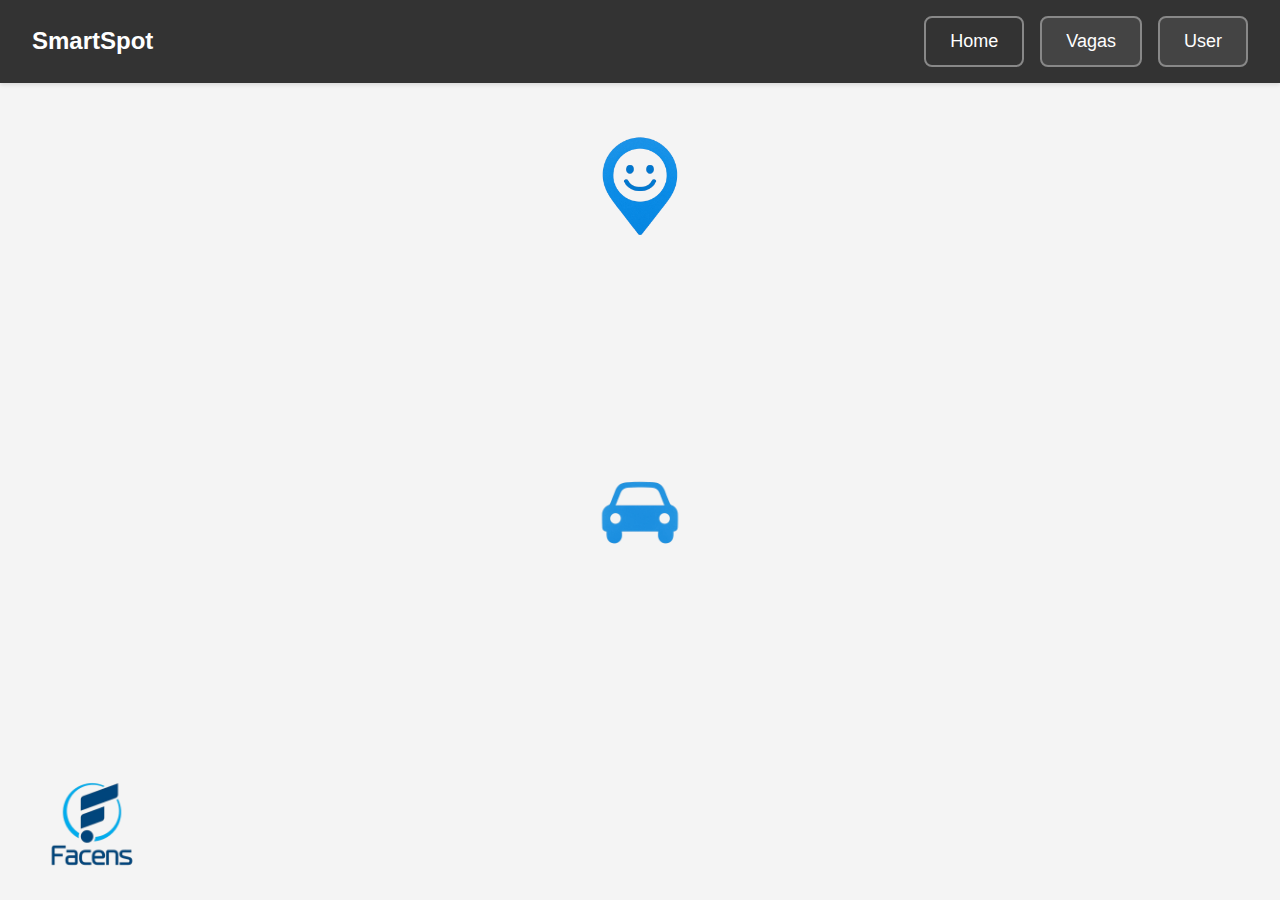
<file: pages/home/home.html>
<!DOCTYPE html>
<html lang="pt-br">

<link rel="stylesheet" href="home.css">

<head>
    <meta charset="UTF-8">
    <meta name="viewport" content="width=device-width, initial-scale=1.0">
    <title>SmartSpot</title>
    <style src="home.css"></style>
</head>

<body>

    <header>
        <h1>SmartSpot</h1>
        <nav>
            <a href="#home" class="active">Home</a>
            <a href="vagas/vagas.html">Vagas</a>
            <a href="user/user.html" class="user">User</a>
        </nav>
    </header>

    <main>
        <img src="../../img/smartspotsemtexto.png" alt="SmartSpotlogo">
        <div class="buttons">
            <a href="vagas/vagas.html" aria-label="Ir para a página vagas"><img src="../../img/carrosmartspot.png" alt="Ícone Vagas"></a>
        </div>
    </main>

    <footer>
        <img src="../../img/facens-removebg-preview.png" alt="Logo da Faculdade">
    </footer>

</body>

</html>
</file>
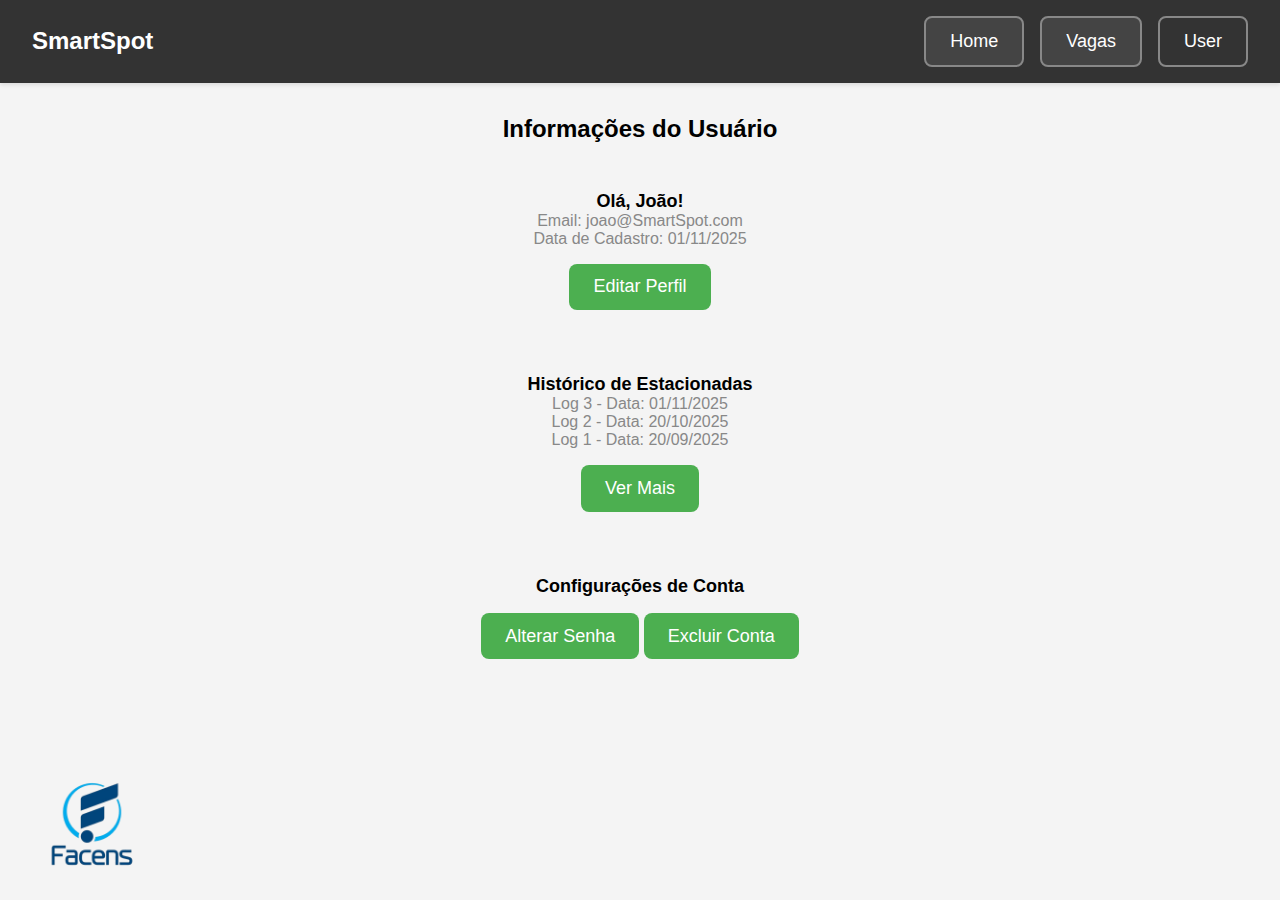
<file: pages/home/user/user.html>
<!DOCTYPE html>
<html lang="pt-br">

<link rel="stylesheet" href="user.css">

<head>
    <meta charset="UTF-8">
    <meta name="viewport" content="width=device-width, initial-scale=1.0">
    <title>User Page - Trash-it</title>
</head>

<body>

    <!-- Cabeçalho -->
    <header>
        <h1>SmartSpot</h1>
        <nav>
            <a href="../home.html" >Home</a>
            <a href="../vagas/vagas.html">Vagas</a>
            <a href="#user" class="active">User</a>
        </nav>
    </header>

    <!-- Conteúdo principal -->
    <div class="content">
        <h2>Informações do Usuário</h2>

        <!-- Seção de Informações do Usuário -->
        <div class="user-info">
            <h3>Olá, João!</h3>
            <p>Email: joao@SmartSpot.com</p>
            <p>Data de Cadastro: 01/11/2025</p>
            <button class="edit-button">Editar Perfil</button>
        </div>

        <!-- Histórico de Compras -->
        <div class="purchase-history">
            <h3>Histórico de Estacionadas</h3>
            <ul>
                <li>Log 3 - Data: 01/11/2025</li>
                <li>Log 2 - Data: 20/10/2025</li>
                <li>Log 1 - Data: 20/09/2025</li>
            </ul>
            <button class="view-more-button">Ver Mais</button>
        </div>

        <!-- Configurações de Conta -->
        <div class="account-settings">
            <h3>Configurações de Conta</h3>
            <button class="change-password">Alterar Senha</button>
            <button class="delete-account">Excluir Conta</button>
        </div>
    </div>

    <!-- Rodapé -->
    <footer>
        <img src="../../../img/facens-removebg-preview.png" alt="Logo da Faculdade">
    </footer>

</body>

</html>
</file>
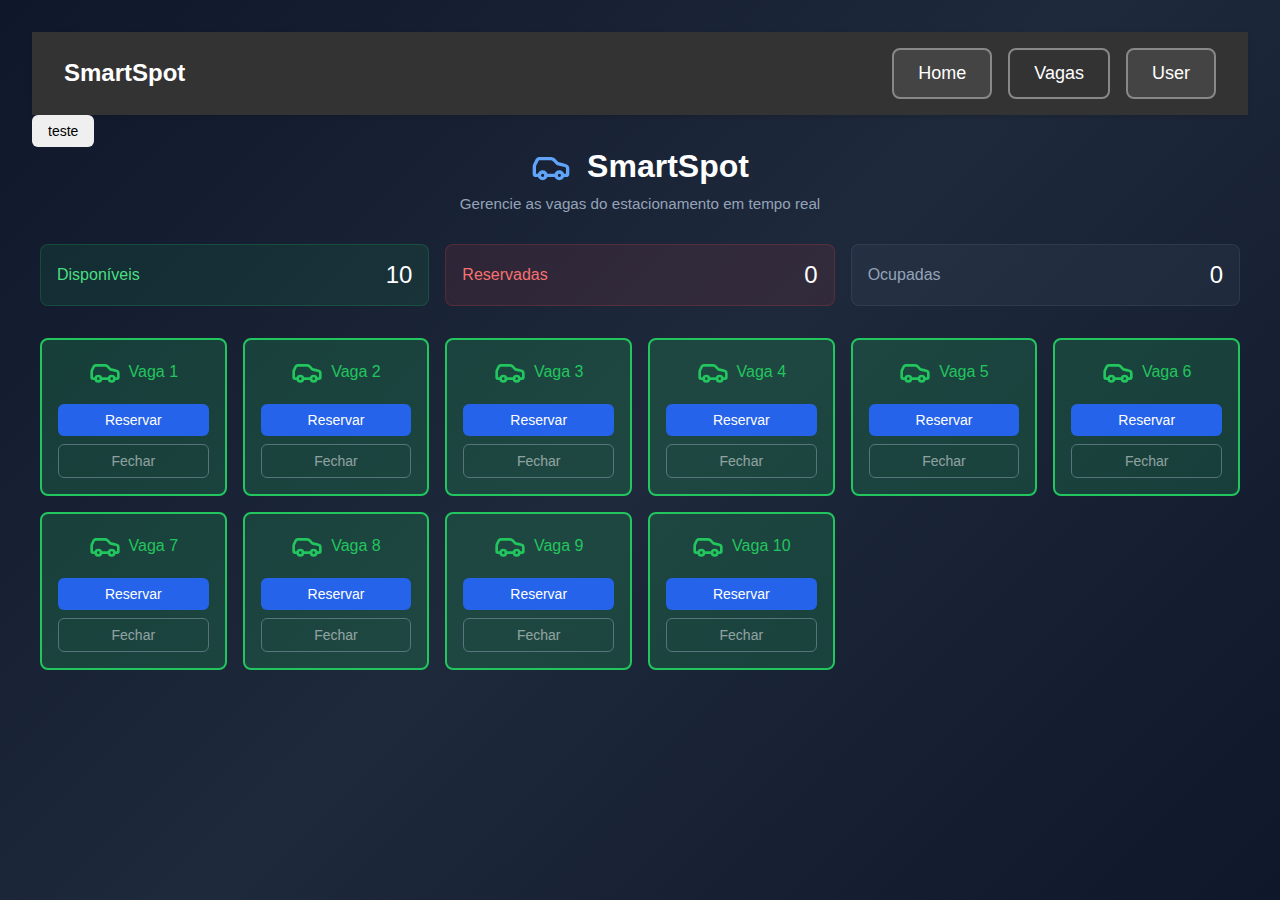
<file: pages/home/vagas/vagas.html>
<!DOCTYPE html>
<html lang="pt-BR">
<head>
    <meta charset="UTF-8">
    <meta name="viewport" content="width=device-width, initial-scale=1.0">
    <title>SmartSpot</title>
    <link rel="stylesheet" href="vagas.css">
</head>
<body>
    <header>
        <h1>SmartSpot</h1>
        <nav>
            <a href="../home.html" >Home</a>
            <a href="#vagas" class="active">Vagas</a>
            <a href="../user/user.html" class="user">User</a>
        </nav>
    </header>
    <button onclick="teste()">teste</button>
    <div class="container">
        <div class="header">
            <div class="header-title">
                <svg xmlns="http://www.w3.org/2000/svg" width="24" height="24" viewBox="0 0 24 24" fill="none" stroke="currentColor" stroke-width="2" stroke-linecap="round" stroke-linejoin="round">
                    <path d="M19 17h2c.6 0 1-.4 1-1v-3c0-.9-.7-1.7-1.5-1.9C18.7 10.6 16 10 16 10s-1.3-1.4-2.2-2.3c-.5-.4-1.1-.7-1.8-.7H5c-.6 0-1.1.4-1.4.9l-1.4 2.9A3.7 3.7 0 0 0 2 12v4c0 .6.4 1 1 1h2"/>
                    <circle cx="7" cy="17" r="2"/>
                    <path d="M9 17h6"/>
                    <circle cx="17" cy="17" r="2"/>
                </svg>
                <h1>SmartSpot</h1>
            </div>
            <p class="header-subtitle">Gerencie as vagas do estacionamento em tempo real</p>
        </div>

        <div class="stats">
            <div class="stat-card disponivel">
                <span>Disponíveis</span>
                <span class="stat-count" id="count-disponivel">20</span>
            </div>
            <div class="stat-card reservada">
                <span>Reservadas</span>
                <span class="stat-count" id="count-reservada">0</span>
            </div>
            <div class="stat-card ocupada">
                <span>Ocupadas</span>
                <span class="stat-count" id="count-ocupada">0</span>
            </div>
        </div>

        <div class="parking-grid" id="parking-grid"></div>
    </div>

    <script src="vagas.js"></script>
</body>

</html>
</file>
<file: pages/home/home.css>
/* Definindo variáveis de estilo para maior consistência */
:root {
    --primary-color: #333;
    --secondary-color: #fff;
    --accent-color: #4CAF50;
    --font-size-base: 16px;
    --font-size-lg: 18px;
    --font-size-xl: 24px;
    --box-bg-color: #444;
    --box-border-color: #888;
    --box-padding: 10px;
    --box-hover-bg-color: #555;
}

/* Resetando margens e preenchimentos */
* {
    margin: 0;
    padding: 0;
    box-sizing: border-box;
}

body {
    font-family: Arial, sans-serif;
    font-size: var(--font-size-base);
    display: flex;
    flex-direction: column;
    min-height: 100vh;
    background-color: #f4f4f4;
}

header {
    background-color: var(--primary-color);
    color: var(--secondary-color);
    padding: 1rem 2rem;
    display: flex;
    justify-content: space-between;
    align-items: center;
    box-shadow: 0 2px 4px rgba(0, 0, 0, 0.1);
}

header h1 {
    font-size: var(--font-size-xl);
}

/* Estilo da navegação com caixa ao redor de cada link */
header nav {
    display: flex;
    gap: 1rem;
}

header nav a {
    display: inline-block;
    color: var(--secondary-color);
    text-decoration: none;
    font-size: var(--font-size-lg);
    padding: 0.8rem 1.5rem;
    background-color: var(--box-bg-color);
    border: 2px solid var(--box-border-color);
    border-radius: 8px;
    transition: background-color 0.3s, border-color 0.3s;
}

/* Hover para os links */
header nav a:hover {
    background-color: var(--box-hover-bg-color);
    border-color: var(--accent-color);
}

/* Desabilitar o link Home */
nav a[href="#home"]:disabled {
    pointer-events: none; /* Impede que o link seja clicado */
    color: grey; /* Muda a cor do link para indicar que está desabilitado */
}

/* Estilo para o link ativo */
nav a.active {
    color: #fff; /* Cor do texto quando ativo */
    background-color: transparent; /* Cor de fundo para indicar que está ativo */
    pointer-events: none; /* Impede interação com o botão ativo */
    cursor: not-allowed; /* Muda o cursor para indicar que o link não pode ser clicado */
}

/* Conteúdo principal */
main {
    flex: 1;
    text-align: center;
    padding: 2rem;
}

main img {
    width: 150px;
    height: auto;
    margin-bottom: 1.5rem;
}

.buttons {
    display: flex;
    justify-content: center;  /* Centraliza horizontalmente */
    align-items: center;      /* Centraliza verticalmente */
    gap: 1.5rem;
    margin-top: 10rem;         /* Aumenta a margem superior para descer mais os ícones */
}

.buttons a img {
    width: 120px;             /* Aumenta o tamanho dos ícones */
    height: 120px;            /* Aumenta o tamanho dos ícones */
    cursor: pointer;
    transition: transform 0.3s ease;
}

.buttons a img:hover {
    transform: scale(1.1);    /* Efeito de aumento no hover */
}

/* Rodapé */
footer {
    display: flex;
    justify-content: flex-start;
    padding: 1rem 2rem;
    margin-top: auto;
}

footer img {
    width: 120px;
    height: auto;
}

/* Media queries para responsividade */
@media (max-width: 768px) {
    header h1 {
        font-size: 1.5rem;
    }

    header nav {
        flex-direction: column;
        align-items: center;
        gap: 1rem;
    }

    .buttons {
        flex-direction: column;
    }

    .buttons a img {
        width: 100px;  /* Tamanho maior para telas menores */
        height: 100px; /* Tamanho maior para telas menores */
    }
}

@media (max-width: 480px) {
    header h1 {
        font-size: 1.2rem;
    }

    header nav {
        font-size: 14px;
        gap: 0.5rem;
    }

    main {
        padding: 1rem;
    }
}

@media (max-width: 768px) {
    .buttons a img {
        width: 90px;  /* Tamanho ajustado para telas ainda menores */
        height: 90px; /* Tamanho ajustado para telas ainda menores */
    }
}
</file>
<file: pages/home/user/user.css>
/* Definindo variáveis de estilo para maior consistência */
:root {
    --primary-color: #333;
    --secondary-color: #fff;
    --accent-color: #4CAF50; /* Verde */
    --font-size-base: 16px;
    --font-size-lg: 18px;
    --font-size-xl: 24px;
    --button-color: #4CAF50; /* Verde para os botões */
    --button-hover-color: #388E3C; /* Verde mais escuro no hover */
    --box-bg-color: #444; /* Cor da caixa */
    --box-border-color: #888; /* Cor da borda da caixa */
}

/* Resetando margens e preenchimentos */
* {
    margin: 0;
    padding: 0;
    box-sizing: border-box;
}

body {
    font-family: Arial, sans-serif;
    font-size: var(--font-size-base);
    display: flex;
    flex-direction: column;
    min-height: 100vh;
    background-color: #f4f4f4;
}

/* Cabeçalho */
header {
    background-color: var(--primary-color);
    color: var(--secondary-color);
    padding: 1rem 2rem;
    display: flex;
    justify-content: space-between;
    align-items: center;
    box-shadow: 0 2px 4px rgba(0, 0, 0, 0.1);
}

header h1 {
    font-size: var(--font-size-xl);
}

/* Navegação */
header nav {
    display: flex;
    gap: 1rem;
}

header nav a {
    display: inline-block;
    color: var(--secondary-color);
    text-decoration: none;
    font-size: var(--font-size-lg);
    padding: 0.8rem 1.5rem;
    background-color: var(--box-bg-color);
    border: 2px solid var(--box-border-color);
    border-radius: 8px;
    transition: background-color 0.3s, border-color 0.3s;
}

header nav a:hover {
    background-color: var(--box-bg-color);
    border-color: var(--accent-color);
}

nav a.active {
    color: #fff;
    background-color: transparent;
    pointer-events: none;
    cursor: not-allowed;
}

/* Conteúdo */
.content {
    flex: 1;
    text-align: center;
    padding: 2rem;
    display: flex;
    flex-direction: column;
    gap: 2rem;
}

/* Seção de Informações do Usuário */
.user-info {
    padding: 1rem;
    border-radius: 8px;
}

.user-info h3 {
    font-size: var(--font-size-lg);
}

.user-info p {
    font-size: var(--font-size-base);
    color: #888;
}

.edit-button {
    padding: 0.8rem 1.5rem;
    background-color: var(--accent-color);
    color: var(--secondary-color);
    font-size: var(--font-size-lg);
    border-radius: 8px;
    text-decoration: none;
    display: inline-block;
    border: none;
    margin-top: 1rem;
    transition: background-color 0.3s ease;
}

.edit-button:hover {
    background-color: #388E3C;
}

/* Histórico de Compras */
.purchase-history {
    padding: 1rem;
    border-radius: 8px;
}

.purchase-history h3 {
    font-size: var(--font-size-lg);
}

.purchase-history ul {
    list-style-type: none;
    padding: 0;
}

.purchase-history li {
    font-size: var(--font-size-base);
    color: #888;
}

.view-more-button {
    padding: 0.8rem 1.5rem;
    background-color: var(--button-color);
    color: var(--secondary-color);
    font-size: var(--font-size-lg);
    border-radius: 8px;
    text-decoration: none;
    display: inline-block;
    border: none;
    margin-top: 1rem;
    transition: background-color 0.3s ease;
}

.view-more-button:hover {
    background-color: var(--button-hover-color);
}

/* Configurações de Conta */
.account-settings {
    padding: 1rem;
    border-radius: 8px;
}

.account-settings h3 {
    font-size: var(--font-size-lg);
}

.account-settings button {
    padding: 0.8rem 1.5rem;
    background-color: var(--button-color);
    color: var(--secondary-color);
    font-size: var(--font-size-lg);
    border-radius: 8px;
    text-decoration: none;
    display: inline-block;
    border: none;
    margin-top: 1rem;
    transition: background-color 0.3s ease;
}

.account-settings button:hover {
    background-color: var(--button-hover-color);
}

/* Rodapé */
footer {
    display: flex;
    justify-content: flex-start;
    padding: 1rem 2rem;
    margin-top: auto;
}

footer img {
    width: 120px;
    height: auto;
}

/* Media queries para responsividade */
@media (max-width: 768px) {
    header h1 {
        font-size: 1.5rem;
    }

    header nav {
        flex-direction: column;
        align-items: center;
        gap: 1rem;
    }

    .content {
        padding: 1rem;
    }

    .user-info, .purchase-history, .account-settings {
        padding: 1rem;
    }

    .user-info h3, .purchase-history h3, .account-settings h3 {
        font-size: 1.2rem;
    }

    .edit-button, .view-more-button {
        font-size: 16px;
        padding: 0.7rem 1.2rem;
    }
}

@media (max-width: 480px) {
    header h1 {
        font-size: 1.2rem;
    }

    header nav {
        font-size: 14px;
        gap: 0.5rem;
    }

    .content {
        padding: 1rem;
    }

    .user-info h3, .purchase-history h3, .account-settings h3 {
        font-size: 1.2rem;
    }

    .edit-button, .view-more-button {
        font-size: 14px;
        padding: 0.7rem 1.2rem;
    }
}
</file>
<file: pages/home/vagas/vagas.css>
* {
    margin: 0;
    padding: 0;
    box-sizing: border-box;
}

body {
    font-family: -apple-system, BlinkMacSystemFont, 'Segoe UI', Roboto, Oxygen, Ubuntu, Cantarell, sans-serif;
    background: linear-gradient(135deg, #0f172a 0%, #1e293b 50%, #0f172a 100%);
    min-height: 100vh;
    padding: 2rem;
    color: white;
}

.container {
    max-width: 1200px;
    margin: 0 auto;
}

.header {
    text-align: center;
    margin-bottom: 2rem;
}

.header-title {
    display: flex;
    align-items: center;
    justify-content: center;
    gap: 1rem;
    margin-bottom: 0.5rem;
}

.header-title svg {
    width: 40px;
    height: 40px;
    color: #60a5fa;
}

.header-subtitle {
    color: #94a3b8;
    font-size: 0.95rem;
}

.stats {
    display: grid;
    grid-template-columns: repeat(auto-fit, minmax(200px, 1fr));
    gap: 1rem;
    margin-bottom: 2rem;
}

.stat-card {
    padding: 1rem;
    border-radius: 0.5rem;
    border: 1px solid;
    display: flex;
    justify-content: space-between;
    align-items: center;
}

.stat-card.disponivel {
    background: rgba(34, 197, 94, 0.1);
    border-color: rgba(34, 197, 94, 0.2);
    color: #4ade80;
}

.stat-card.reservada {
    background: rgba(239, 68, 68, 0.1);
    border-color: rgba(239, 68, 68, 0.2);
    color: #f87171;
}

.stat-card.ocupada {
    background: rgba(100, 116, 139, 0.1);
    border-color: rgba(100, 116, 139, 0.2);
    color: #94a3b8;
}

.stat-count {
    font-size: 1.5rem;
    color: white;
}

.parking-grid {
    display: grid;
    grid-template-columns: repeat(auto-fill, minmax(180px, 1fr));
    gap: 1rem;
}

.parking-spot {
    border: 2px solid;
    border-radius: 0.5rem;
    padding: 1rem;
    transition: all 0.3s ease;
}

.parking-spot.disponivel {
    background: rgba(34, 197, 94, 0.2);
    border-color: #22c55e;
}

.parking-spot.reservada {
    background: rgba(239, 68, 68, 0.2);
    border-color: #ef4444;
}

.parking-spot.ocupada {
    background: rgba(100, 116, 139, 0.2);
    border-color: #64748b;
}

.spot-header {
    display: flex;
    align-items: center;
    justify-content: center;
    gap: 0.5rem;
    margin-bottom: 1rem;
}

.spot-header svg {
    width: 32px;
    height: 32px;
}

.parking-spot.disponivel .spot-header svg,
.parking-spot.disponivel .spot-number {
    color: #22c55e;
}

.parking-spot.reservada .spot-header svg,
.parking-spot.reservada .spot-number {
    color: #ef4444;
}

.parking-spot.ocupada .spot-header svg,
.parking-spot.ocupada .spot-number {
    color: #64748b;
}

.spot-buttons {
    display: flex;
    flex-direction: column;
    gap: 0.5rem;
}

button {
    padding: 0.5rem 1rem;
    border: none;
    border-radius: 0.375rem;
    cursor: pointer;
    font-size: 0.875rem;
    transition: all 0.2s;
    font-weight: 500;
}

button:disabled {
    opacity: 0.5;
    cursor: not-allowed;
}

.btn-reservar {
    background: #2563eb;
    color: white;
}

.btn-reservar:hover:not(:disabled) {
    background: #1d4ed8;
}

.btn-liberar {
    background: transparent;
    border: 1px solid #94a3b8;
    color: white;
}

.btn-liberar:hover:not(:disabled) {
    background: rgba(148, 163, 184, 0.1);
}

header {
    background-color: var(--primary-color);
    color: var(--secondary-color);
    padding: 1rem 2rem;
    display: flex;
    justify-content: space-between;
    align-items: center;
    box-shadow: 0 2px 4px rgba(0, 0, 0, 0.1);
}

header h1 {
    font-size: var(--font-size-xl);
}

/* Estilo da navegação com caixa ao redor de cada link */
header nav {
    display: flex;
    gap: 1rem;
}

header nav a {
    display: inline-block;
    color: var(--secondary-color);
    text-decoration: none;
    font-size: var(--font-size-lg);
    padding: 0.8rem 1.5rem; /* Espaçamento interno da caixa */
    background-color: var(--box-bg-color);
    border: 2px solid var(--box-border-color);
    border-radius: 8px;
    transition: background-color 0.3s ease, border-color 0.3s ease;
}

/* Hover para os links */
header nav a:hover {
    background-color: var(--box-hover-bg-color);
    border-color: var(--accent-color);
}

nav a[href="#home"]:disabled {
    pointer-events: none; /* Impede que o link seja clicado */
    color: grey; /* Muda a cor do link para indicar que está desabilitado */
}

/* Estilo para o link ativo */
nav a.active {
    color: #fff; /* Cor do texto quando ativo */
    background-color: transparent; /* Cor de fundo para indicar que está ativo */
    pointer-events: none; /* Impede interação com o botão ativo */
    cursor: not-allowed; /* Muda o cursor para indicar que o link não pode ser clicado */
}

@media (max-width: 768px) {
    header h1 {
        font-size: 1.5rem;
    }

    header nav {
        flex-direction: column;
        align-items: center;
        gap: 1rem;
    }
}

@media (max-width: 480px) {
    header h1 {
        font-size: 1.2rem;
    }

    header nav {
        font-size: 14px;
        gap: 0.5rem;
    }
}

:root {
    --primary-color: #333;
    --secondary-color: #fff;
    --accent-color: #4CAF50; /* Verde */
    --font-size-base: 16px;
    --font-size-lg: 18px;
    --font-size-xl: 24px;
    --button-color: #4CAF50; /* Verde para o botão Reciclável */
    --button-hover-color: #388E3C; /* Verde mais escuro no hover */
    --confirm-button-color: #007BFF; /* Azul para o botão confirmar */
    --confirm-button-hover-color: #0056b3; /* Azul mais escuro no hover */
    --organico-button-color: #8B4513; /* Marrom para o botão Orgânico */
    --organico-button-hover-color: #6B2E0E; /* Marrom mais escuro no hover */
    --box-bg-color: #444; /* Cor da caixa */
    --box-border-color: #888; /* Cor da borda da caixa */
    --box-padding: 10px; /* Padding da caixa */
    --box-hover-bg-color: #555; /* Cor de fundo no hover */
}
</file>
